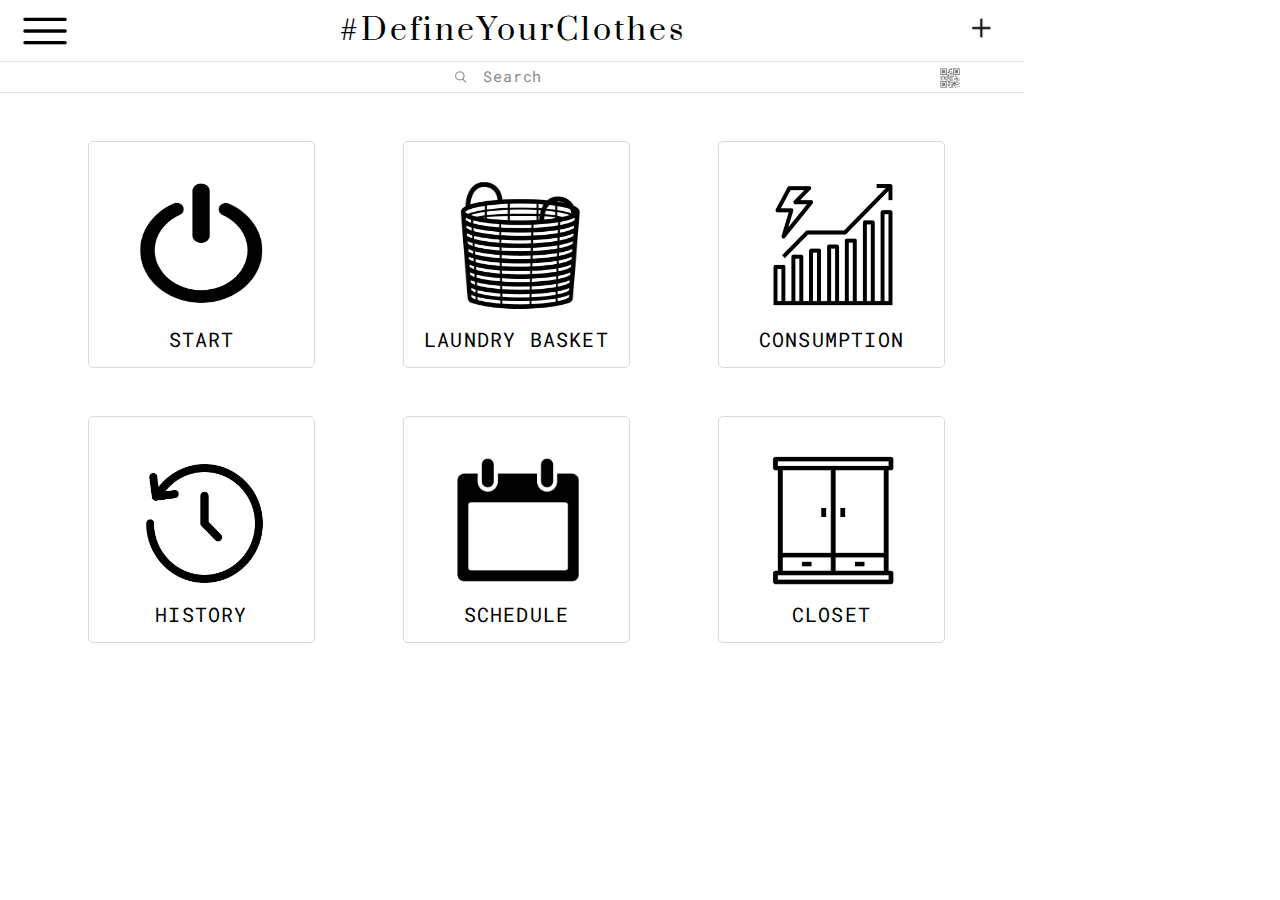
<file: index.html>
<!DOCTYPE html>
<html>

    <head>
        <meta name="viewport" content="width=device-width, initial-scale=1.0">
        <link href="https://fonts.googleapis.com/css2?family=Prata&display=swap" rel="stylesheet">
        <link href="https://fonts.googleapis.com/css2?family=Roboto+Mono&display=swap" rel="stylesheet">
        <link rel="stylesheet" href="css/style.css">
        <link rel="icon" href="../../favicon.ico">
        <title>#DefineYourClothes</title>
    </head>

    <body>
        <header>
            <img src="images/ham.png">
            <a href="index.html">#DefineYourClothes</a>
            <a href="form.html" id="form-ipad"><img src="images/add.png"></a>
        </header>
        <nav>
            <img src="images/search.png">
            <a href="#">Search</a>
            <img src="images/qr.png">
        </nav>
        <main>
            <section class="rectangle-images">
                <a href="#"> <img src="images/start.png" alt="start" title="start"></a>
                <a href="#">START</a>
            </section>

            <section class="rectangle-images">
                <a href="baskets.html"> <img src="images/basket.png" alt="laundry basket" title="laundry basket"></a>
                <a href="baskets.html">LAUNDRY BASKET</a>
            </section>

            <section class="rectangle-images">
                <a href="#"> <img src="images/consumption.png" alt="consumption" title="consumption"></a>
                <a href="#">CONSUMPTION</a>
            </section>

            <section class="rectangle-images">
                <a href="#"> <img src="images/time.png" alt="history" title="history"></a>
                <a href="#">HISTORY</a>
            </section>

            <section class="rectangle-images">
                <a href="#"> <img src="images/calender.png" alt="schedule" title="schedule"></a>
                <a href="#">SCHEDULE</a>
            </section>

            <section class="rectangle-images">
                <a href="#"> <img src="images/closet.png" alt="closer" title="closer"></a>
                <a href="#">CLOSET</a>
            </section>

        </main>

        <footer>
            <a  href="index.html"><img src="images/home.png"></a>
            <a  href="form.html"><img src="images/add.png"></a>
            <a  href="#"><img src="images/notice.png"></a>
            <a  href="#"><img src="images/user.png"></a>
        </footer>

    </body>

</html>
</file>
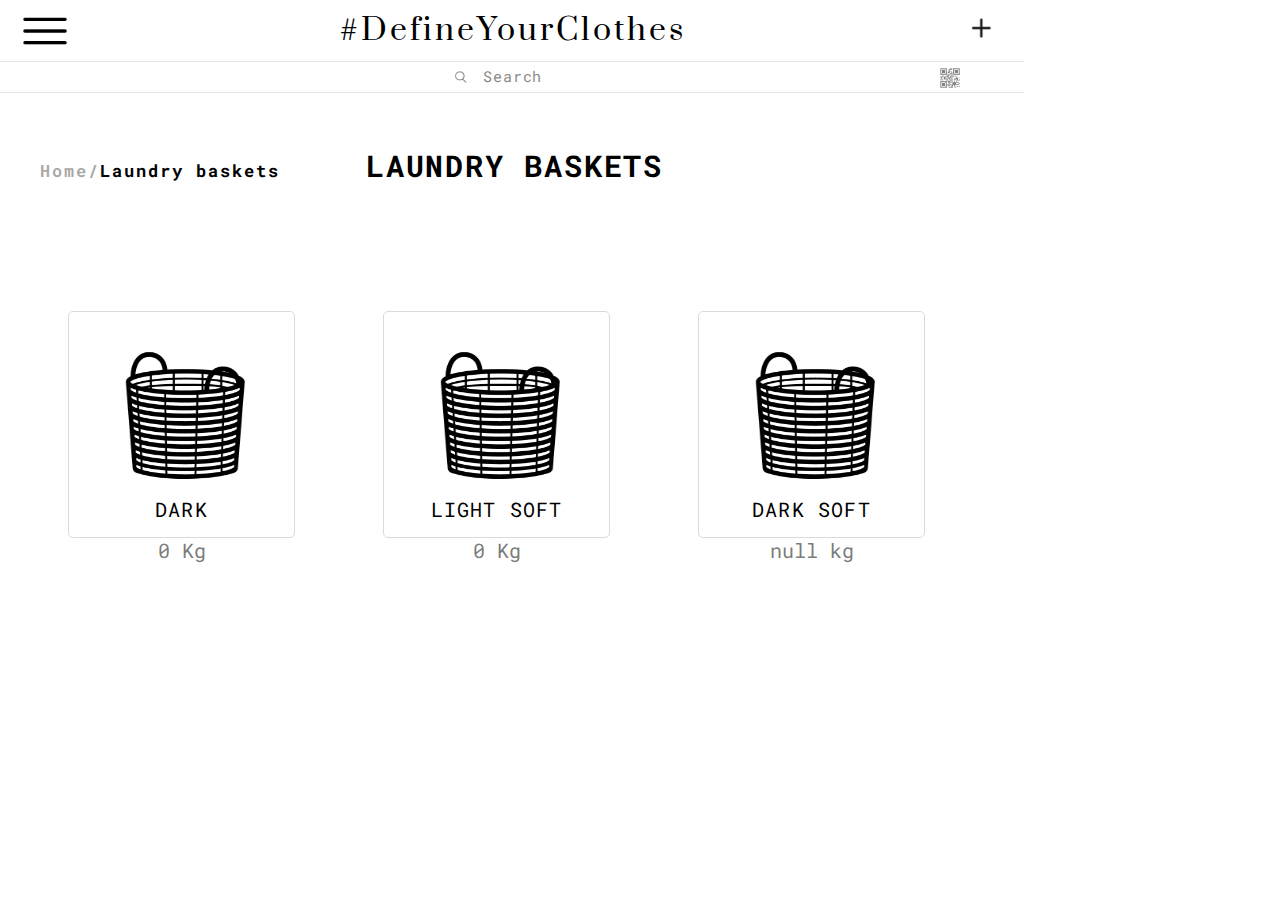
<file: baskets.html>
<!DOCTYPE html>
<html>

    <head>
        <meta name="viewport" content="width=device-width, initial-scale=1.0">
        <link href="https://fonts.googleapis.com/css2?family=Prata&display=swap" rel="stylesheet">
        <link href="https://fonts.googleapis.com/css2?family=Roboto+Mono&display=swap" rel="stylesheet">
        <link rel="stylesheet" href="css/style.css">
        <script src="includes/script.js"></script>
        <link rel="icon" href="../../favicon.ico">
        <title>#DefineYourClothes</title>
    </head>

    <body>
        <header>
            <img src="images/ham.png">
            <a href="index.html">#DefineYourClothes</a>
            <a href="form.html" id="form-ipad"><img src="images/add.png"></a>
        </header>
        <nav>
            <img src="images/search.png">
            <a href="#">Search</a>
            <img src="images/qr.png">
        </nav>
        <main id="mainBaskets">
            <h1 class="h">
                <a href="index.html">Home/</a>
                <a href="baskets.html">Laundry baskets</a>
                <span>LAUNDRY BASKETS</span>
            </h1>
            <section class="rectangle-images baskets">
                <a href="#"> <img src="images/basket.png" alt="dark" title="dark"></a>
                <a href="#">DARK</a>
            </section>

            <section class="rectangle-images baskets">
                <a href="#"> <img src="images/basket.png" alt="light soft" title="light soft"></a>
                <a href="#">LIGHT SOFT</a>
            </section>

            <section class="rectangle-images baskets">
                <a href="dark-soft.html"> <img src="images/basket.png" alt="dark soft" title="dark soft"></a>
                <a  href="dark-soft.html">DARK SOFT</a>
            </section>

        </main>

        <footer>
            <a  href="index.html"><img src="images/home.png"></a>
            <a  href="form.html"><img src="images/add.png"></a>
            <a  href="#"><img src="images/notice.png"></a>
            <a  href="#"><img src="images/user.png"></a>
        </footer>
        <script>(updateKG());</script>    
    </body>
</html>
</file>
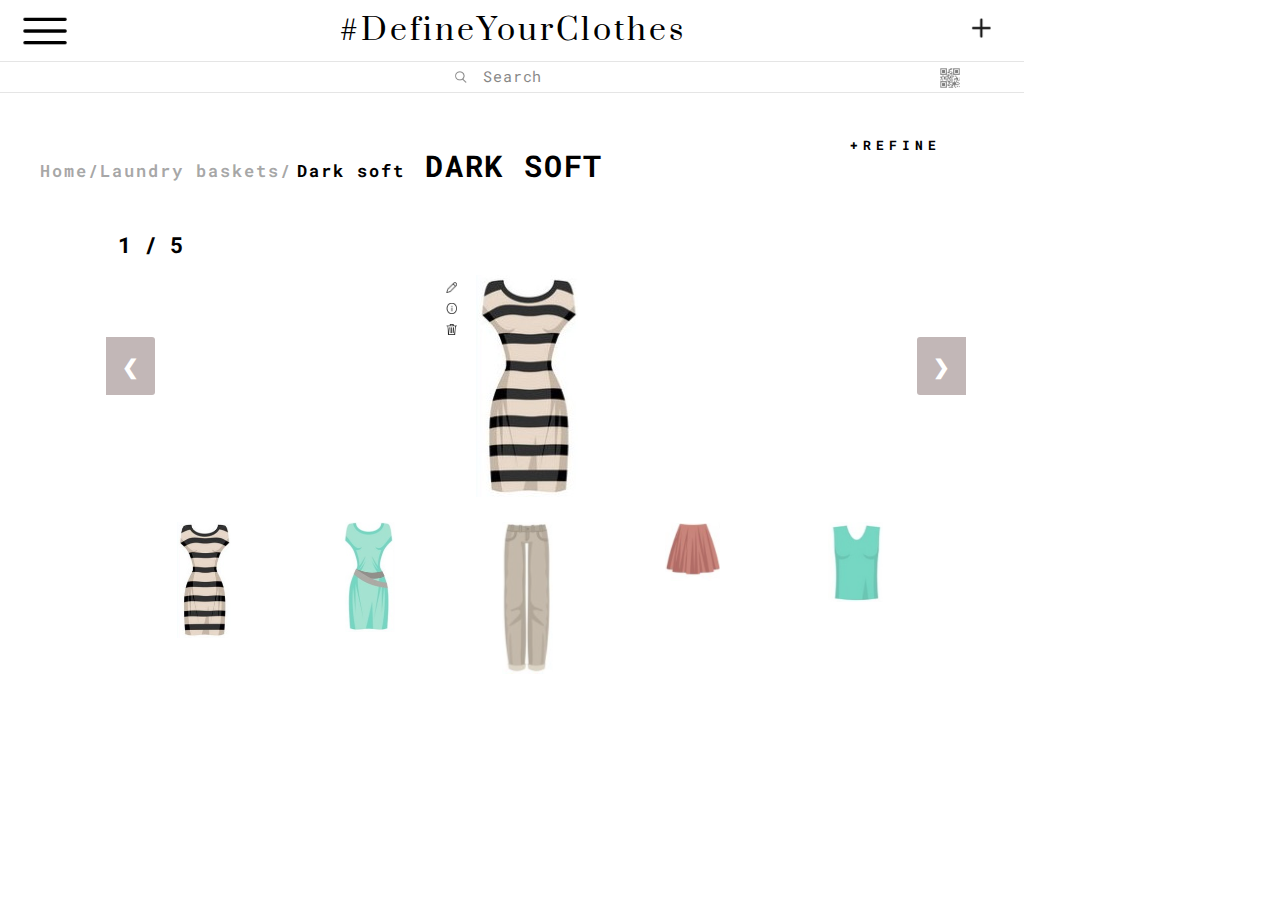
<file: dark-soft.html>
<!DOCTYPE html>
<html>

    <head>
        <meta name="viewport" content="width=device-width, initial-scale=1.0">
        <link href="https://fonts.googleapis.com/css2?family=Prata&display=swap" rel="stylesheet">
        <link href="https://fonts.googleapis.com/css2?family=Roboto+Mono&display=swap" rel="stylesheet">
        <link rel="stylesheet" href="css/style.css">
        <script src="http://code.jquery.com/jquery-1.11.0.min.js"></script>
        <script src="includes/script.js"></script>
        <link rel="icon" href="../../favicon.ico">
        <title>#DefineYourClothes</title>
    </head>

    <body>
        <header>
            <img src="images/ham.png">
            <a href="index.html">#DefineYourClothes</a>
            <a href="form.html" id="form-ipad"><img src="images/add.png"></a>
        </header>
        <nav>
            <img src="images/search.png">
            <a href="#">Search</a>
            <img src="images/qr.png">
        </nav>
        <main id="dark-soft">
            <a href="baskets.html"><img src="images/arrow.jpeg"></a>
            <h1 class="h" id="h-dark">
                <a href="index.html">Home/</a>
                <a href="baskets.html">Laundry baskets/</a>
                <a href="dark-soft.html">Dark soft</a>
                <span>DARK SOFT</span>
            </h1>
            <h6>+REFINE</h6>

            <div class="container">
                <div class="mySlides">
                    <div class="numbertext"><b>1 / 5</b></div>
                    <a href="#"><img src="images/edit.png"></a>
                    <a href="#"><img src="images/info.png" ></a>
                    <a href="#"><img src="images/delete.png"></a>
                    <img src="images/dress.png">
                </div>

                <div class="mySlides">
                    <div class="numbertext"><b>2 / 5</b></div>
                    <a href="#"><img src="images/edit.png"></a>
                    <a href="#"><img src="images/info.png" ></a>
                    <a href="#"><img src="images/delete.png"></a>
                    <img src="images/green_dress.png">
                </div>

                <div class="mySlides">
                    <div class="numbertext"><b>3 / 5</b></div>
                    <a href="#"><img src="images/edit.png"></a>
                    <a href="#"><img src="images/info.png" ></a>
                    <a href="#"><img src="images/delete.png"></a>
                    <img src="images/pants.png">
                </div>

                <div class="mySlides">
                    <div class="numbertext"><b>4 / 5</b></div>
                    <a href="#"><img src="images/edit.png"></a>
                    <a href="#"><img src="images/info.png" ></a>
                    <a href="#"><img src="images/delete.png"></a>
                    <img src="images/red_skirt.png">
                </div>

                <div class="mySlides">
                    <div class="numbertext"><b>5 / 5</b></div>
                    <a href="#"><img src="images/edit.png"></a>
                    <a href="#"><img src="images/info.png" ></a>
                    <a href="#"><img src="images/delete.png"></a>
                    <img src="images/green_shirt.png">
                </div>

                <a class="back" onclick="plusSlides(-1)">&#10094;</a>
                <a class="move" onclick="plusSlides(1)">&#10095;</a>

                <div class="caption-container">
                    <p id="caption"></p>
                </div>

                <div class="row">
                    <div class="column">
                        <img class="demo cursor" src="images/dress.png" onclick="currentSlide(1)">
                    </div>
                    <div class="column">
                        <img class="demo cursor" src="images/green_dress.png" onclick="currentSlide(2)">
                    </div>
                    <div class="column">
                        <img class="demo cursor" src="images/pants.png" onclick="currentSlide(3)">
                    </div>
                    <div class="column">
                        <img class="demo cursor" src="images/red_skirt.png" onclick="currentSlide(4)">
                    </div>
                    <div class="column">
                        <img class="demo cursor" src="images/green_shirt.png" onclick="currentSlide(5)">
                    </div>
                </div>
            </div>
        </main>

        <footer>
            <a  href="index.html"><img src="images/home.png"></a>
            <a  href="form.html"><img src="images/add.png"></a>
            <a  href="#"><img src="images/notice.png"></a>
            <a  href="#"><img src="images/user.png"></a>
        </footer>


        <script>
            var slideIndex = 1;
            showSlides(slideIndex);

            // Next/previous controls
            function plusSlides(n) {
            showSlides(slideIndex += n);
            }

            // Thumbnail image controls
            function currentSlide(n) {
            showSlides(slideIndex = n);
            }

            function showSlides(n) {
                var i;
                var slides = document.getElementsByClassName("mySlides");
                var dots = document.getElementsByClassName("demo");
                var captionText = document.getElementById("caption");
                if (n > slides.length) {slideIndex = 1}
                if (n < 1) {slideIndex = slides.length}
                for (i = 0; i < slides.length; i++) {
                    slides[i].style.display = "none";
                }
                for (i = 0; i < dots.length; i++) {
                    dots[i].className = dots[i].className.replace(" active", "");
                }
                slides[slideIndex-1].style.display = "block";
                dots[slideIndex-1].className += " active";
                captionText.innerHTML = dots[slideIndex-1].alt;
            }

            (calcDS());
        </script>
    </body>
</html>
</file>
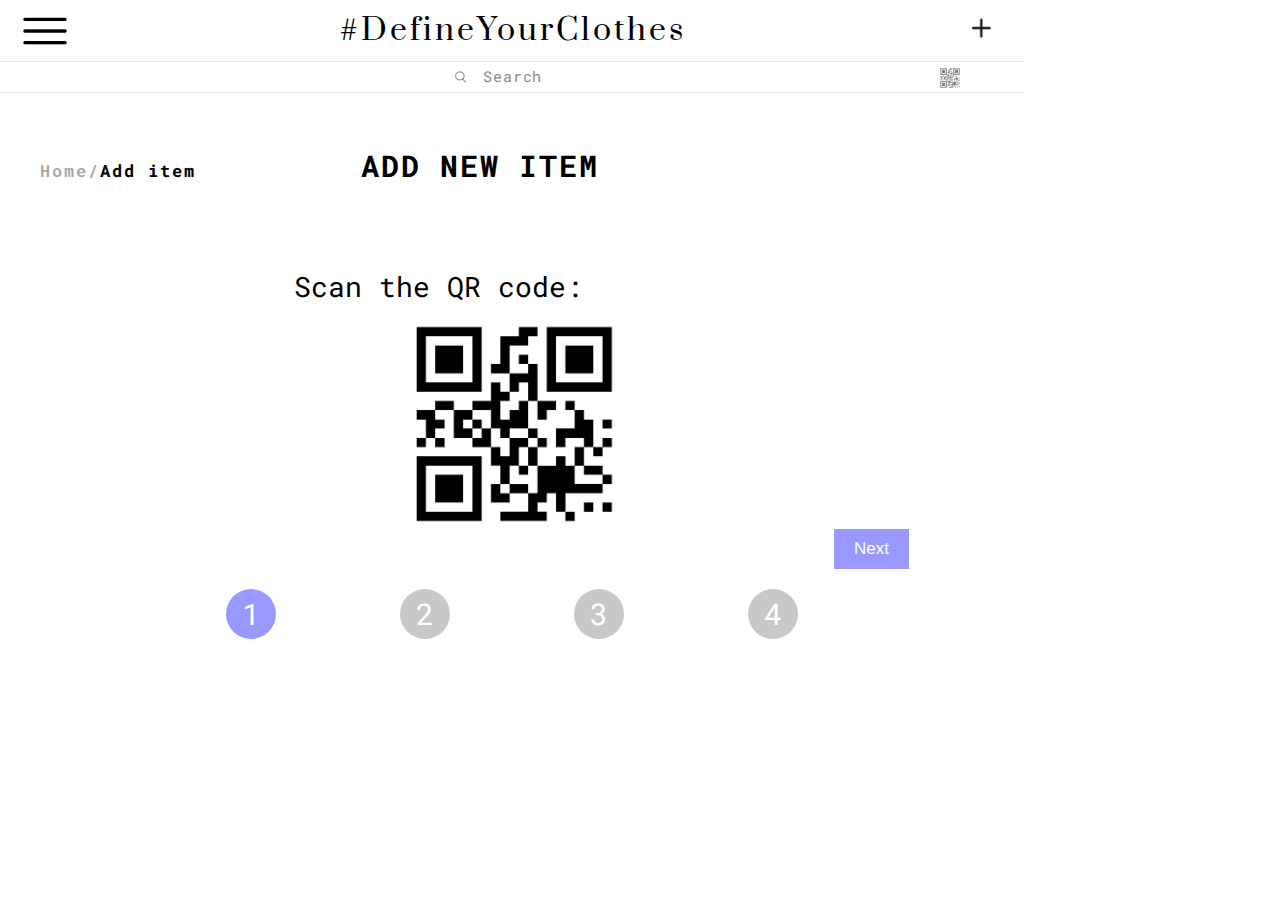
<file: form.html>
<!DOCTYPE html>
<html>

    <head>
        <meta name="viewport" content="width=device-width, initial-scale=1.0">
        <link href="https://fonts.googleapis.com/css2?family=Prata&display=swap" rel="stylesheet">
        <link href="https://fonts.googleapis.com/css2?family=Roboto+Mono&display=swap" rel="stylesheet">
        <script src="https://code.jquery.com/jquery-3.3.1.min.js" integrity="sha256-FgpCb/KJQlLNfOu91ta32o/NMZxltwRo8QtmkMRdAu8=" crossorigin="anonymous"></script>
        <link rel="stylesheet" href="css/style.css">
        <script src="includes/script.js"></script>
        <link rel="icon" href="../../favicon.ico">
        <title>#DefineYourClothes</title>
    </head>

    <body>
        <header>
            <img src="images/ham.png">
            <a href="index.html">#DefineYourClothes</a>
            <a href="form.html" id="form-ipad"><img src="images/add.png"></a>
        </header>
        <nav>
            <img src="images/search.png">
            <a href="#">Search</a>
            <img src="images/qr.png">
        </nav>
        <main id="formAdd">
            <h1 class="h">
                <a href="index.html">Home/</a>
                <a href="form.html">Add item</a>
                <span>ADD NEW ITEM</span>
            </h1>

            <form id="myForm" action="index.html">

                <div class="tab">Scan the QR code:
                  <img src="images/qr.png">
                </div>

                <div class="tab">Fill the item details:
                  <div class="form-group">
                      <label>Item type</label>
                      <select class="form-control">
                          <option selected>Choose</option>
                          <option>T-shirt</option>
                          <option>Long sleeved shirt</option>
                          <option>Pants</option>
                          <option>Skirt</option>
                          <option>Dress</option>
                      </select>
                  </div>
          
                  <div class="form-group">
                      <label>Belong to</label>
                      <select class="form-control">
                          <option selected>Choose</option>
                          <option>Michal</option>
                          <option>Amit</option>
                          <option>Yael</option>
                          <option>Jonathan</option>
                      </select>
                  </div>
                </div>

                <div class="tab">Date:
                  <p><input placeholder="dd" name="dd"></p>
                  <p><input placeholder="mm" name="nn"></p>
                  <p><input placeholder="yyyy" name="yyyy"></p>
                </div>
          
                <div class="tab">Basket type:
                  <div class="form-group">			
                      <select class="form-control">
                          <option selected>Choose</option>
                          <option>Dark</option>
                          <option>Light soft</option>
                          <option>Dark soft</option>
                      </select>
                  </div>
                </div>
      
                <div>
                  <div>
                    <button type="button" class="previous">Previous</button>
                    <button type="button" class="next">Next</button>
                    <button type="button" class="submit">Save</button>
                  </div>
                </div>

                <div id="numbres">
                    <span class="step">1</span>
                    <span class="step">2</span>
                    <span class="step">3</span>
                    <span class="step">4</span>
                </div>

            </form>
        </main>

        <footer>
            <a  href="index.html"><img src="images/home.png"></a>
            <a  href="form.html"><img src="images/add.png"></a>
            <a  href="#"><img src="images/notice.png"></a>
            <a  href="#"><img src="images/user.png"></a>
        </footer>
    </body>
</html>
</file>
<file: css/style.css>
* {
    margin: 0;
    padding: 0;
}

header, main, footer, nav, aside, section, div  {
    display: block;
}

body{
    width: 414px;
    font-family: Roboto Mono;
}

header{
    height: 40px;
    padding-top: 1px;
    border-bottom: 0.5px solid #E5E5E5;
    position: relative;
}

header a{
    font-family: 'Prata', serif;
    text-decoration: none;
    font-size: 17px;
    letter-spacing: 0.1em;
    color: black;
    position: absolute;
    top: 10px;
    left: 125px;
}

#form-ipad img{
    height: 20px;
    width: 20px;;
    position: absolute;
    left: 611px;
    top: 3px;
    display: none;
}

header img{
    height: 50px;
    width: 50px;
    margin-top: 5px;
    margin-left: 20px;
    display: none;
}

nav{
    height: 20px;
    border-bottom: 0.5px solid #E5E5E5;
    position: relative;
}

nav img:first-child{
    height: 8px;
    width: 8px;
    opacity: 0.5;
    position: absolute;
    left: 185px;
    top: 5px;
}

nav img:last-child{
    height: 14px;
    width: 14px;
    opacity: 0.5;
    position: absolute;
    left: 376px;
    top: 3px;
}

nav a{
    color: #0F0E0E;
    opacity: 0.5;
    text-decoration: none;
    font-size: 8px;
    letter-spacing: 0.06em;
    left: 198px;
    top: 5px;
    position: absolute;
    font-family: 'Roboto Mono', monospace;
}

/*----------------------- main 1 --------------------*/

main{
    display: flex;
    flex-wrap: wrap;
}

.rectangle-images{
    margin-top: 48px;
    margin-left: 45px;
    width: 140px;
    height: 140px;
    border: 1px solid #DADADA;
    border-radius: 5px;
    display: flex;
    flex-direction: column;
}

.rectangle-images a{
    color: #000000;
    letter-spacing: 0.06em;
    font-size: 14px;
    text-decoration: none;
    margin: 0 auto;
    margin-top: 11px;
    font-family: 'Roboto Mono', monospace;
}

.rectangle-images a img{
    height: 90px;
    width: 90px;
}


/*----------------------- main 2 --------------------*/

#mainBaskets{
    display: flex;
    flex-direction: column;
}

.h{
    margin-top: -12px;
    position: absolute;
    left: 92px;
    font-family: 'Roboto Mono', monospace;
}

.h a:first-child{
    letter-spacing: 2px;
    color: rgba(0, 0, 0, 0.35);
    font-size: 17px;
    text-decoration: none;
    display: none;
}

.h a:hover{
    text-decoration: underline;
}

.h a:nth-child(2):hover{
    text-decoration: underline;
}

.h a:nth-child(2){
    letter-spacing: 2px;
    color: black;
    margin-left: -19px;
    font-weight: bold;
    font-size: 17px;
    text-decoration: none;
    display: none;
}

.h span{
    margin-left: 67px;
    font-size: 11px;
    letter-spacing: 0.06em;
}

.baskets{
    position: relative;
    left: 98px;
}

.rectangle-images p{
    font-size: 14px;
    margin: 0 auto;
    margin-top: 5px;
    font-family: 'Roboto Mono', monospace;
    color: rgba(73, 75, 72, 0.74);
}

/*----------------------- main 3 --------------------*/

#dark-soft{
    display: flex;
}

#dark-soft .h span{
    margin-left: 84px;
}

#dark-soft > a > img{
    height: 16px;
    width: 16px;
    margin-top: 7px;
    margin-left: 20px;
}

h6{
    letter-spacing: 5px;
    font-size: 10px;
    font-family: Roboto Mono;
    position: absolute;
    left: 336px;
    top: 85px;
}

#h-dark a:nth-child(2){
    color: rgba(0, 0, 0, 0.35);
}

#h-dark a:nth-child(3){
    letter-spacing: 2px;
    color: black;
    margin-left: -19px;
    font-weight: bold;
    font-size: 17px;
    text-decoration: none;
    display: none;
}

#h-dark a:nth-child(3):hover{
    text-decoration: underline;
}

/*------------------------basket item--------------------*/
  
.container {
    position: relative;
    top: 40px
}

.mySlides {
    position: relative;
    height: 300px;
}

.mySlides > img{
    display: flex;
    position: absolute;
    left: 149px;
}


.mySlides > a > img{
    width: 10.84px;
    height: 11px;
    margin-top: 10px;
    display: flex;
    position: relative;
    left: 120px;
    top: 60px;
}

.cursor {
    cursor: pointer;
}

.back,.move {
    background-color: rgb(194, 183, 183);
    cursor: pointer;
    position: absolute;
    top: 27%;
    width: auto;
    padding: 16px;
    color: white;
    font-weight: bold;
    font-size: 20px;
    border-radius: 0 3px 3px 0;
}

.move {
    right: 0;
    border-radius: 3px 0 0 3px;
}

.back:hover,.move:hover {
    background-color: rgba(0, 0, 0, 0.8);
}

.numbertext {
    color:black;
    padding: 8px 12px;
    position: absolute;
    font-size: 10px;
    font-family: Roboto Mono;
}

.row:after {
    content: "";
    display: table;
    clear: both;
}

.column {
    float: left;
    width: 16.66%;
    display: flex;
    margin-left: 10px;
}

.demo {
    opacity: 0.6;
}

.active,.demo:hover {
    opacity: 1;
}

img.demo.cursor{
    width: 100%;
}

/*----------------------- main 4 --------------------*/

.tab{
    display: none;
    top: 200px;
    left: 77px;
    position: absolute;
}

.current{
    display: block;
}

form{
    margin: 0 auto;
    margin-top: 100px;
    height: 470px;
    width: 300px;
}

input{
    padding: 10px;
    font-size: 17px;
    margin-top: 10px;
}

button{
    background-color: #9999ff; 
    color: #ffffff; 
    border: none; 
    padding: 10px 20px; 
    font-size: 17px; 
    cursor: pointer; 
    position: absolute;
    top: 466px;
    left: 265px;
}

button:hover{
    opacity: 0.8; 
}

.previous{
    background-color: #bbbbbb;
    left: 153px; 
}

.step{
    height: 22px;
    width: 22px;
    margin: 0 2px;
    color: #fff;
    background-color: #bbbbbb;
    border-radius: 50%;
    display: inline-block;
    opacity: 0.8;
    padding: 5px;
    position: relative;
    top: 430px;
}

#numbres{
    text-align: center;
}

.step.active{
    opacity: 1; 
    background-color: #9999ff;
}

.step.finish{
    background-color: #9999ff; 
}

.error{
    color: #f00; 
}

.tab img{
    height: 140px;
    width: 140px;
    position: absolute;
    left: 58px;
    top: 110px;
}

.form-group{
    font-size: 14px;
    margin-top: 23px;
    position: relative;
}

/*----------------------- footer --------------------*/
footer{
    width: 100%;
    height: 40px;  
    border-top: 0.5px solid #E5E5E5;
    margin-top: 78px;
    display: flex;
    justify-content: space-around;
}

footer a img{
    width: 25px;
    height: 25px;
    margin-top: 10px;
}

/*----------------------- iped --------------------*/

@media (min-width: 414px){

    footer{
        display: none;
    }

    body{
        width: 1024px;
        height: 768px;
    }

    header{
        height: 60px;
    }

    header a{
        font-size: 30px;
        left: 340px;
    }

    #form-ipad img{
        display: block;
    }

    header img{
        display: block;
    }

    nav{
        height: 30px;
    }

    nav img:first-child{
        height: 12px;
        width: 12px;
        left: 455px;
        top: 9px;
    }

    nav img:last-child{
        height: 20px;
        width: 20px;
        left: 940px;
        top: 6px;
    }

    nav a{
        font-size: 15px;
        left: 483px;
        top: 4px;
    }

    /*----------------------- main 1 --------------------*/

    .rectangle-images{
        margin-left: 88px;
        width: 225px;
        height: 225px;
    }

    .rectangle-images a{
        font-size: 20px;
    }

    .rectangle-images a img{
        height: 130px;
        width: 130px;
        margin-top: 27px;
    }

    /*----------------------- main 2 --------------------*/

    .h a:first-child, .h a:nth-child(2){
        display: inline-flex;
    }

    .h span{
        font-size: 30px;
    }
    
    .h{
        margin-top: 50px;
        left: 40px;
    }

    #mainBaskets{
        flex-direction: row;
    }

    .baskets{
        left: -20px;
        top: 170px
    }

    .rectangle-images p{
        font-size: 20px;
        margin-top: 15px;
    }

    /*----------------------- main 3 --------------------*/
 
    #h-dark a:nth-child(3){
        display: inline-flex;
    }

    h6{
        font-size: 13px;
        left: 850px;
        top: 136px;
    }

    #dark-soft .h a:nth-child(3){
        margin-left: -14px;
    }

    #dark-soft  .h span{
        margin-left: 1px;
    }


    #dark-soft > a > img{
        display: none;
    }

    .container {
        top: 119px;
        left: 106px;
        width: 860px;
    }

    .numbertext{
        font-size: 22px
    }

    img.demo.cursor{
        width: 60%;
    }
    .column {
        width: 10.66%;
        margin-left: 71px;
    }

    .mySlides > img {
        left: 370px;
    }

    .mySlides > a > img {
        left: 340px;
    }

    /*----------------------- main 4 --------------------*/

    form{
        margin-top: 150px;
        height: 420px;
        width: 900px;
    }

    #formAdd  .h span{
        margin-left: 146px;
    }

    .step {
        height: 40px;
        width: 40px;
        margin: 11px 57px;
        top: 335px;
        position: relative;
        font-size: 30px;
    }

    .tab img {
        height: 200px;
        width: 200px;
        left: 120px;
        top: 56px;
    }

    button {
        top: 529px;
        left: 834px;
    }

    .previous {
        left: 100px;
    }

    .tab {
        top: 268px;
        left: 294px;
        position: absolute;
        font-size: 28px;
    }

    .form-group {
        font-size: 19px;
        margin-top: 23px;
        top: 11px;
        left: 87px;
    }

    input {
        margin-left: 108px;
    }
}
</file>
